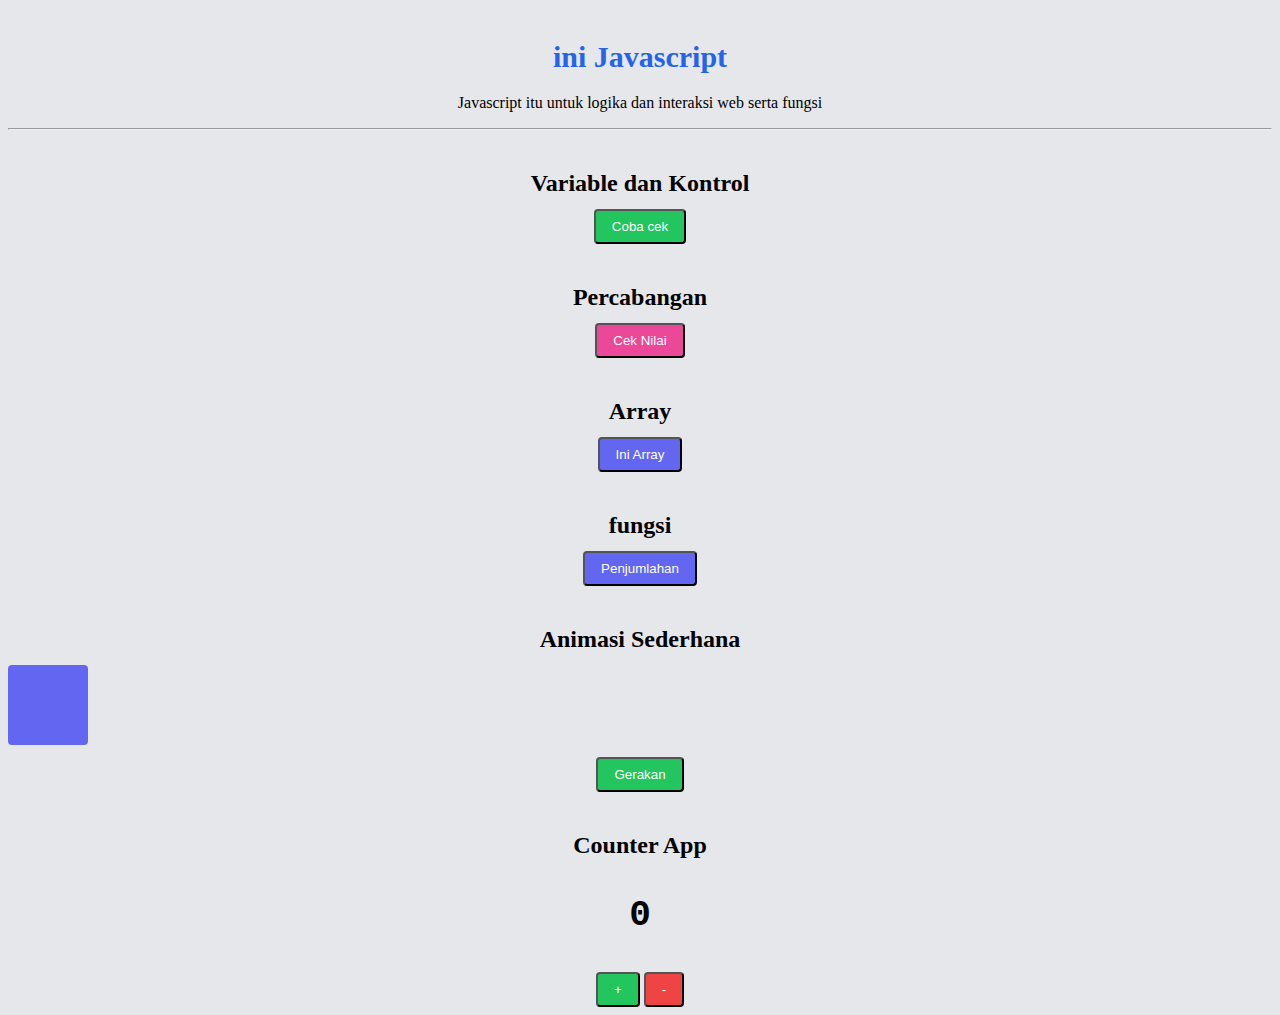
<file: praktikum-minggu-5/index.html>
<!DOCTYPE html>
<html lang="en">

<head>
    <meta charset="UTF-8">
    <meta name="viewport" content="width=device-width, initial-scale=1.0">
    <title>Document</title>
    <link rel="stylesheet" href="style.css">
</head>

<body class="bg-gray-200 font-sans">
    <div class="text-center mt-10">
        <h1 class="text-3xl text-blue-600">
            ini Javascript
        </h1>
        <p class="text xl mt-3">
            Javascript itu untuk logika dan interaksi web serta fungsi
        </p>
    </div>

    <hr class="my-4">

    <!-- Contoh Variable -->
    <div class="text-center mt-10">
        <h2 class="text-2xl font-hold mb-3">
            Variable dan Kontrol
        </h2>
        <button class="bg-green-500 text-white px-4 py-2 rounded" onclick="contohVariable()">Coba cek</button>
    </div>

    <script>
        function contohVariable() {
            let nama = "Hima";
            const umur = 21;
            var aktif = true;
            alert(`Nama: ${nama}\nUmur: ${umur}\nAktif: ${aktif}`);
            console.log(nama, umur, aktif);
        }
    </script>

    <!-- Percabangan -->
    <div class="text-center mt-10">
        <h2 class="txt-2xl font-bold mb-3">
            Percabangan
        </h2>
        <button class="bg-pink-500 text-white px-4 py-2 rounded" onclick="cekNilai()">
            Cek Nilai
        </button>
    </div>

    <script>
        function cekNilai() {
            const nilai = prompt("Masukan Nilai Kamu: ");
            if (nilai > 75) alert("Anjay lulus");
            else alert("bro is cooked");
        }
    </script>

    <!-- Array -->
    <div class="text-center mt-10">
        <h2 class="text-2xl font-bold mb-3">
            Array
        </h2>
        <button class="bg-indigo-500 text-white px-4 py-2 rounded" onclick="tampilArray()">
            Ini Array
        </button>
    </div>

    <script>
        function tampilArray() {
            const buah = ["Apel", "Jeruk", "Mangga", "Pisang"];
            alert("Daftar buah:\n" + buah.join(", "));
            console.log(buah);
        }
    </script>

    <!-- fungsi -->
    <div class="text-center mt-10">
        <h2 class="text-2xl font-bold mb-3">
            fungsi
        </h2>
        <button class="bg-indigo-500 text-white px-4 py-2 rounded" onclick="hitungTambah()">
            Penjumlahan
        </button>
    </div>

    <script>
        function hitungTambah() {
            const a = parseInt(prompt("masukan nilai pertama: "));
            const b = parseInt(prompt("masukkan nilai kedua: "));
            const hasil = a + b;
            alert(`Hasilnya ${hasil}`);
        }
    </script>

    <div class="text-center mt-10">
        <h2 class="text-2xl font-bold mb-3">Animasi Sederhana </h2>
        <div id="kotak" class="w-20 h-20 bg-indigo-500 rounded transition-all duration-700 mx-auto"></div>
        <button id="gerak" class="mt-3 bg-green-500 text-white px-4 py-2 rounded">Gerakan</button>
    </div>

    <script>
        const box = document.getElementById("kotak");
        const btn = document.getElementById("gerak");
        btn.addEventListener("click", () => {
            box.classList.toggle("translate-x-40");
            box.classList.toggle("bg-pink-500");
        });
    </script>

    <div class="text-center mt-10">
        <h2 class="text-2xl font-bold mb-3">Counter App</h2>
        <p id="count" class="text-4xl my-4 font-mono">0</p>
        <button id="plus" class="bg-green-500 text-white px-4 py-2 rounded">+</button>
        <button id="minus" class="bg-red-500 text-white px-4 py-2 rounded">-</button>
    </div>

    <script>
        let count = 0;
        const tampil = document.getElementById("count");
        document.getElementById("plus").onclick = () => tampil.innerText = ++count;
        document.getElementById("minus").onclick = () => tampil.innerText = --count;
    </script>
</body>


</html>
</file>
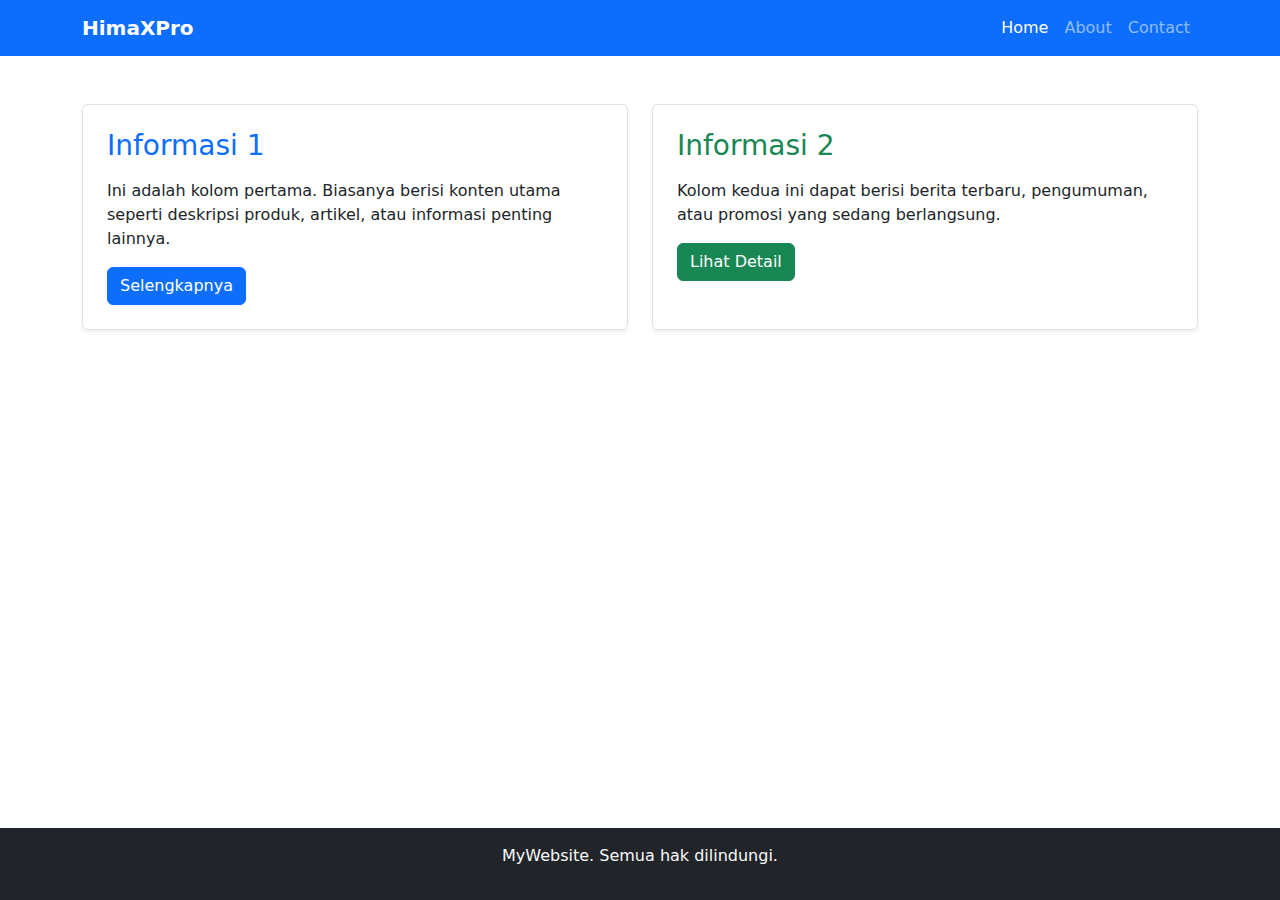
<file: praktikum-minggu-4/tugas/index.html>
<!DOCTYPE html>
<html lang="id">

<head>
    <meta charset="UTF-8">
    <meta name="viewport" content="width=device-width, initial-scale=1">
    <title>HimaXPro</title>
    <!-- Bootstrap CSS -->
    <link href="css/bootstrap.min.css" rel="stylesheet">
</head>

<body class="d-flex flex-column min-vh-100">

    <!-- HEADER / NAVBAR -->
    <nav class="navbar navbar-expand-lg navbar-dark bg-primary">
        <div class="container">
            <a class="navbar-brand fw-bold" href="#">HimaXPro</a>
            <button class="navbar-toggler" type="button" data-bs-toggle="collapse" data-bs-target="#navbarNav"
                aria-controls="navbarNav" aria-expanded="false" aria-label="Toggle navigation">
                <span class="navbar-toggler-icon"></span>
            </button>

            <div class="collapse navbar-collapse" id="navbarNav">
                <ul class="navbar-nav ms-auto">
                    <li class="nav-item"><a class="nav-link active" href="#">Home</a></li>
                    <li class="nav-item"><a class="nav-link" href="#">About</a></li>
                    <li class="nav-item"><a class="nav-link" href="#">Contact</a></li>
                </ul>
            </div>
        </div>
    </nav>

    <!-- MAIN CONTENT -->
    <main class="flex-grow-1 py-5">
        <div class="container">
            <div class="row g-4">

                <!-- Kolom kiri -->
                <div class="col-md-6">
                    <div class="p-4 border rounded shadow-sm h-100">
                        <h3 class="mb-3 text-primary">Informasi 1</h3>
                        <p>
                            Ini adalah kolom pertama. Biasanya berisi konten utama seperti deskripsi produk,
                            artikel, atau informasi penting lainnya.
                        </p>
                        <button class="btn btn-primary">Selengkapnya</button>
                    </div>
                </div>

                <!-- Kolom kanan -->
                <div class="col-md-6">
                    <div class="p-4 border rounded shadow-sm h-100">
                        <h3 class="mb-3 text-success">Informasi 2</h3>
                        <p>
                            Kolom kedua ini dapat berisi berita terbaru, pengumuman, atau promosi yang sedang
                            berlangsung.
                        </p>
                        <button class="btn btn-success">Lihat Detail</button>
                    </div>
                </div>

            </div>
        </div>
    </main>

    <!-- FOOTER -->
    <footer class="bg-dark text-light text-center py-3 mt-auto">
        <div class="container">
            <p>MyWebsite. Semua hak dilindungi.</p>
        </div>
    </footer>

    <!-- Bootstrap JS -->
    <script src="js/bootstrap.bundle.min.js"></script>
</body>

</html>
</file>
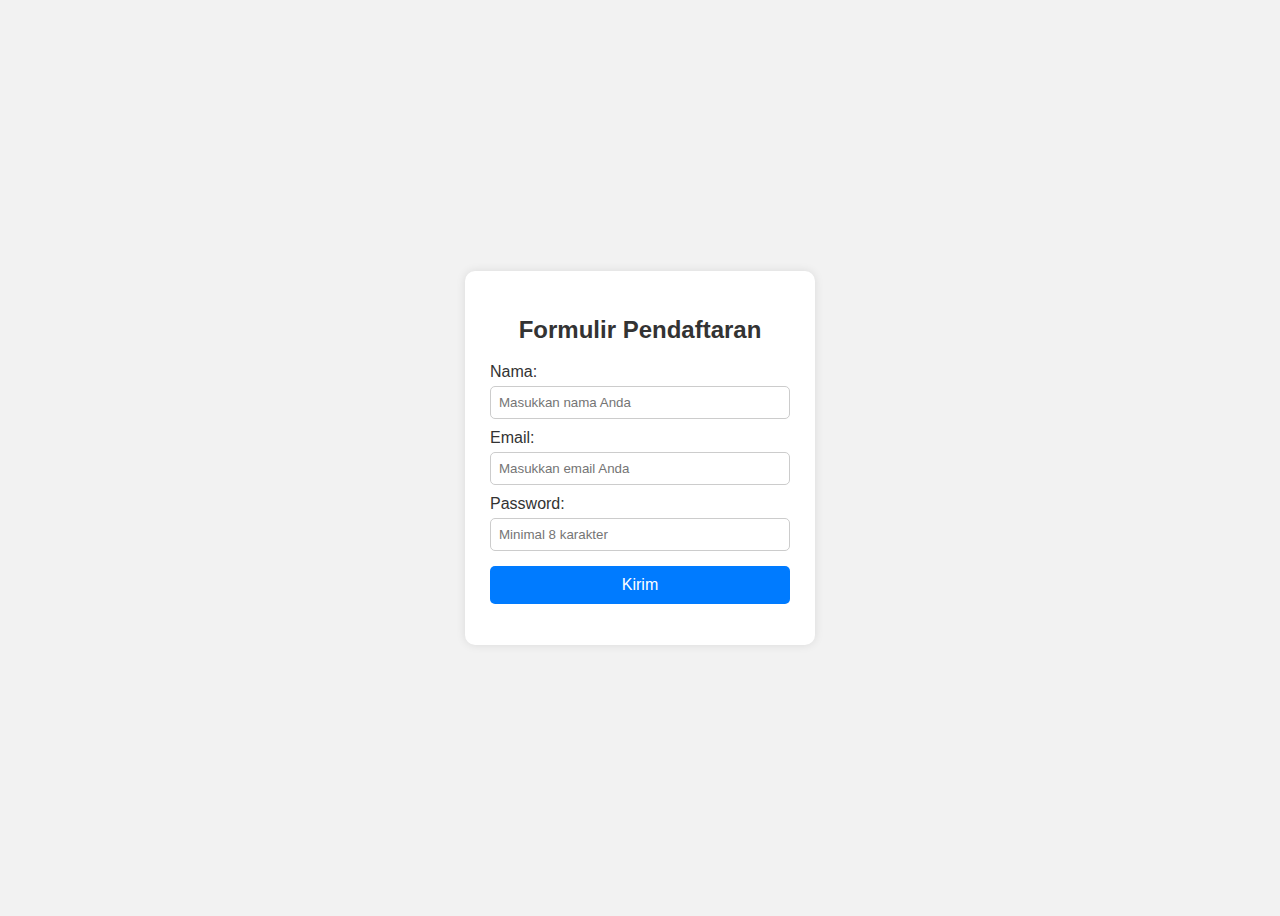
<file: praktikum-minggu-5/tugas/index.html>
<!DOCTYPE html>
<html lang="id">

<head>
    <meta charset="UTF-8">
    <meta name="viewport" content="width=device-width, initial-scale=1.0">
    <title>Formulir Validasi</title>
    <link rel="stylesheet" href="style.css">
</head>

<body>
    <div class="container">
        <h2>Formulir Pendaftaran</h2>
        <form id="myForm">
            <label for="nama">Nama:</label>
            <input type="text" id="nama" name="nama" placeholder="Masukkan nama Anda">

            <label for="email">Email:</label>
            <input type="email" id="email" name="email" placeholder="Masukkan email Anda">

            <label for="password">Password:</label>
            <input type="password" id="password" name="password" placeholder="Minimal 8 karakter">

            <button type="submit">Kirim</button>
        </form>

        <p id="errorMsg" class="error"></p>
    </div>

    <script>
        document.getElementById("myForm").addEventListener("submit", function (event) {
            event.preventDefault(); // Mencegah form terkirim langsung

            const nama = document.getElementById("nama").value.trim();
            const email = document.getElementById("email").value.trim();
            const password = document.getElementById("password").value.trim();
            const errorMsg = document.getElementById("errorMsg");

            // Reset pesan error
            errorMsg.textContent = "";

            // Validasi semua field terisi
            if (!nama || !email || !password) {
                errorMsg.textContent = "Isi semua form diatas!";
                return;
            }

            // Validasi panjang password
            if (password.length < 8) {
                errorMsg.textContent = "Password minimal 8 huruf!";
                return;
            }

            alert("Formulir berhasil dikirim!");
            document.getElementById("myForm").reset();
        });
    </script>
</body>

</html>
</file>
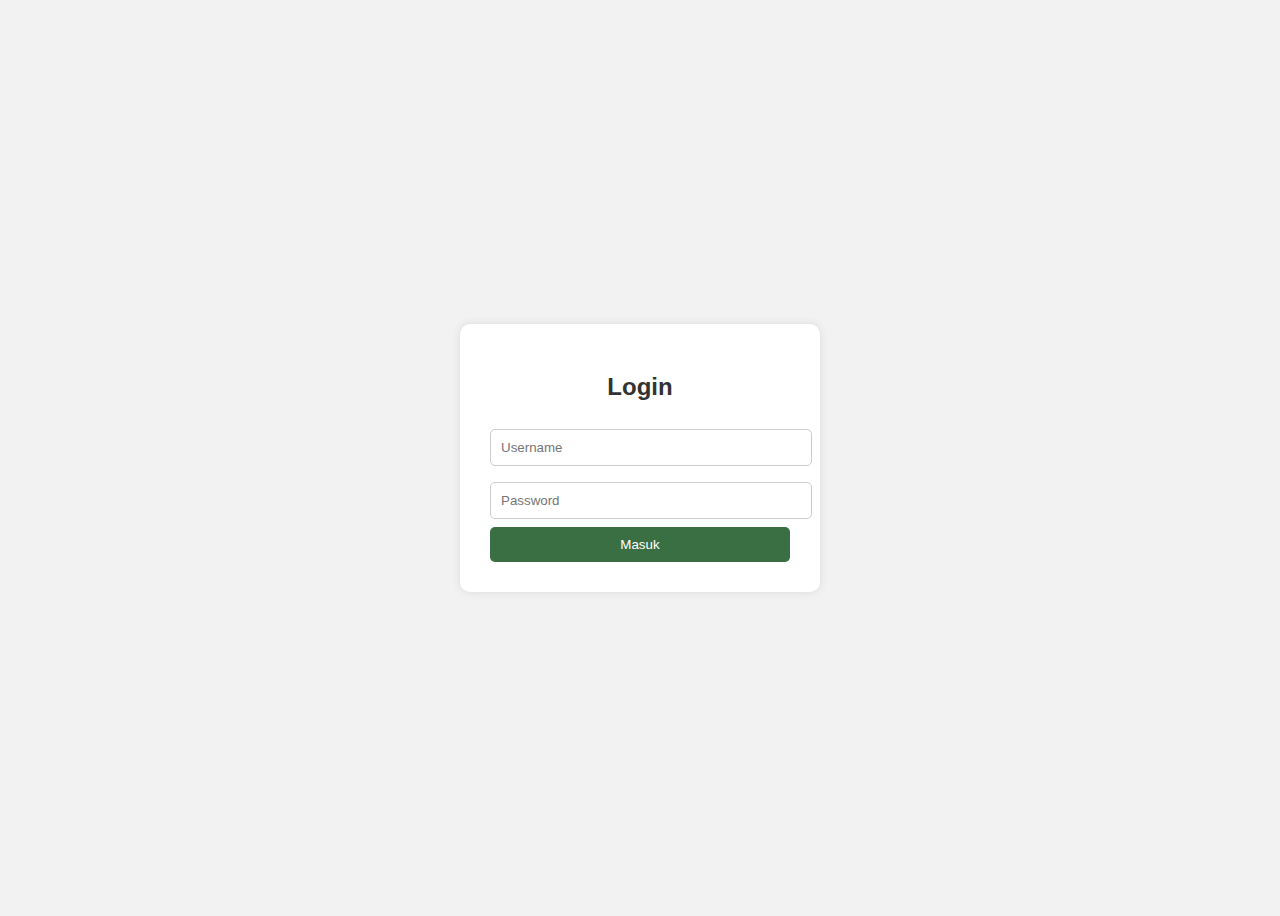
<file: praktikum-minggu-6/tugas/login.html>
<!DOCTYPE html>
<html lang="id">

<head>
    <meta charset="UTF-8">
    <meta name="viewport" content="width=device-width, initial-scale=1.0">
    <title>Halaman Login</title>
    <style>
        body {
            font-family: Arial, sans-serif;
            background-color: #f2f2f2;
            display: flex;
            justify-content: center;
            align-items: center;
            height: 100vh;
        }

        .login-container {
            background: white;
            padding: 30px;
            border-radius: 10px;
            box-shadow: 0px 0px 10px rgba(0, 0, 0, 0.1);
            width: 300px;
            text-align: center;
        }

        h2 {
            margin-bottom: 20px;
            color: #333;
        }

        input[type="text"],
        input[type="password"] {
            width: 100%;
            padding: 10px;
            margin: 8px 0;
            border: 1px solid #ccc;
            border-radius: 5px;
        }

        input[type="submit"] {
            background-color: #3A6F43;
            color: white;
            border: none;
            padding: 10px;
            width: 100%;
            border-radius: 5px;
            cursor: pointer;
        }

        input[type="submit"]:hover {
            background-color: #59AC77;
        }
    </style>
</head>

<body>
    <div class="login-container">
        <h2>Login</h2>
        <form action="login.php" method="POST">
            <input type="text" name="username" placeholder="Username" required><br>
            <input type="password" name="password" placeholder="Password" required><br>
            <input type="submit" value="Masuk">
        </form>
    </div>
</body>

</html>
</file>
<file: praktikum-minggu-5/tugas/style.css>
body {
    font-family: Arial, sans-serif;
    background-color: #f2f2f2;
    display: flex;
    justify-content: center;
    align-items: center;
    height: 100vh;
}

.container {
    background-color: white;
    padding: 25px;
    border-radius: 10px;
    box-shadow: 0 0 10px rgba(0, 0, 0, 0.1);
    width: 300px;
}

h2 {
    text-align: center;
    color: #333;
}

label {
    display: block;
    margin-top: 10px;
    color: #333;
}

input {
    width: 100%;
    padding: 8px;
    margin-top: 5px;
    border: 1px solid #ccc;
    border-radius: 5px;
    box-sizing: border-box;
}

button {
    width: 100%;
    padding: 10px;
    margin-top: 15px;
    background-color: #007bff;
    border: none;
    color: white;
    border-radius: 5px;
    cursor: pointer;
    font-size: 16px;
}

button:hover {
    background-color: #0056b3;
}

.error {
    color: red;
    text-align: center;
    margin-top: 10px;
}
</file>
<file: praktikum-minggu-5/style.css>
/* ======== Tailwind CSS Offline Build (Lightweight) ======== */
.text-center {
    text-align: center
}

.text-blue-500 {
    color: #3b82f6
}

.text-red-500 {
    color: #ef4444
}

.text-green-500 {
    color: #22c55e
}

.text-white {
    color: #fff
}

.text-xl {
    font-size: 1.25rem
}

.text-3xl {
    font-size: 1.875rem;
    font-weight: 700
}

.text-4xl {
    font-size: 2.25rem;
    font-weight: 700
}

.font-bold {
    font-weight: 700
}

.font-mono {
    font-family: monospace
}

.bg-indigo-500 {
    background-color: #6366f1
}

.bg-green-500 {
    background-color: #22c55e
}

.bg-green-400 {
    background-color: #4ade80
}

.bg-red-500 {
    background-color: #ef4444
}

.bg-pink-500 {
    background-color: #ec4899
}

.bg-gray-200 {
    background-color: #e5e7eb
}

.rounded {
    border-radius: 0.25rem
}

.mt-3 {
    margin-top: 0.75rem
}

.mt-10 {
    margin-top: 2.5rem
}

.mb-3 {
    margin-bottom: 0.75rem
}

.ml-2 {
    margin-left: 0.5rem
}

.px-4 {
    padding-left: 1rem;
    padding-right: 1rem
}

.py-2 {
    padding-top: 0.5rem;
    padding-bottom: 0.5rem
}

.w-16 {
    width: 4rem
}

.h-16 {
    height: 4rem
}

.w-20 {
    width: 5rem
}

.h-20 {
    height: 5rem
}

.w-full {
    width: 100%
}

.transition-all {
    transition: all 0.5s ease
}

.duration-500 {
    transition-duration: 0.5s
}

.duration-700 {
    transition-duration: 0.7s
}

.translate-x-40 {
    transform: translateX(10rem)
}

.text-blue-600 {
    color: #2563eb
}
</file>
